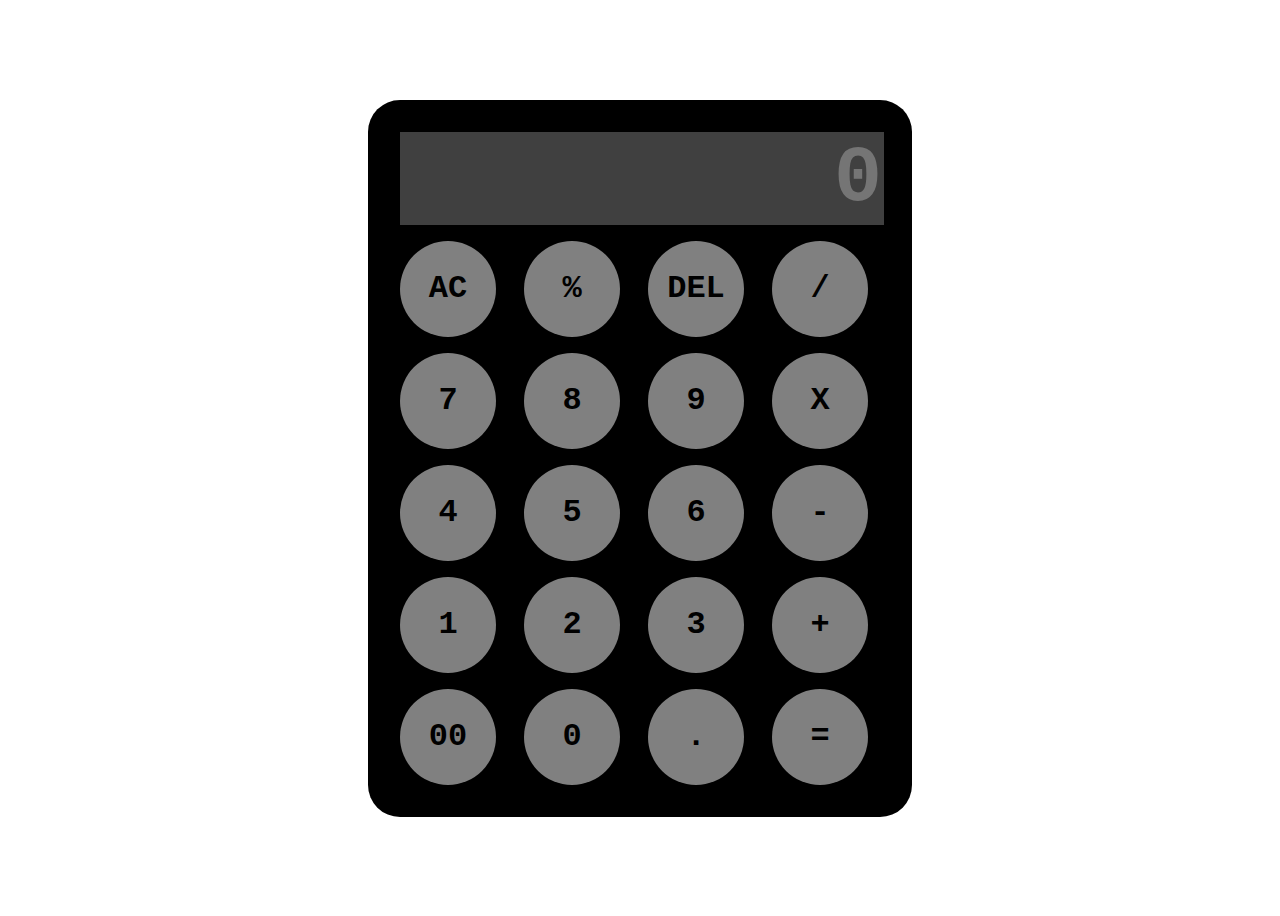
<file: index.html>
<!DOCTYPE html>
<html lang="en">
<head>
    <meta charset="UTF-8">
    <meta name="viewport" content="width=device-width, initial-scale=1.0">
    <title>Calculator</title>
    <link rel="stylesheet" href="style.css">
</head>
<body>
    <div class="box1">
        <div class="display_lable">
            <input type="text" placeholder="0" class="lable" readonly>
            <div class="buttons">
            <div class="row">
                <button>AC</button>
                <button>%</button>
                <button>DEL</button>
                <button>/</button>
            </div>
            <div class="row">
                <button>7</button>
                <button>8</button>
                <button>9</button>
                <button>X</button>
            </div>
            <div class="row">
                <button>4</button>
                <button>5</button>
                <button>6</button>
                <button>-</button>
            </div>
            <div class="row">
                <button>1</button>
                <button>2</button>
                <button>3</button>
                <button>+</button>
            </div>
            <div class="row">
                <button>00</button>
                <button>0</button>
                <button>.</button>
                <button>=</button>
            </div>
        </div>
    </div>
</body>
</html>
</file>
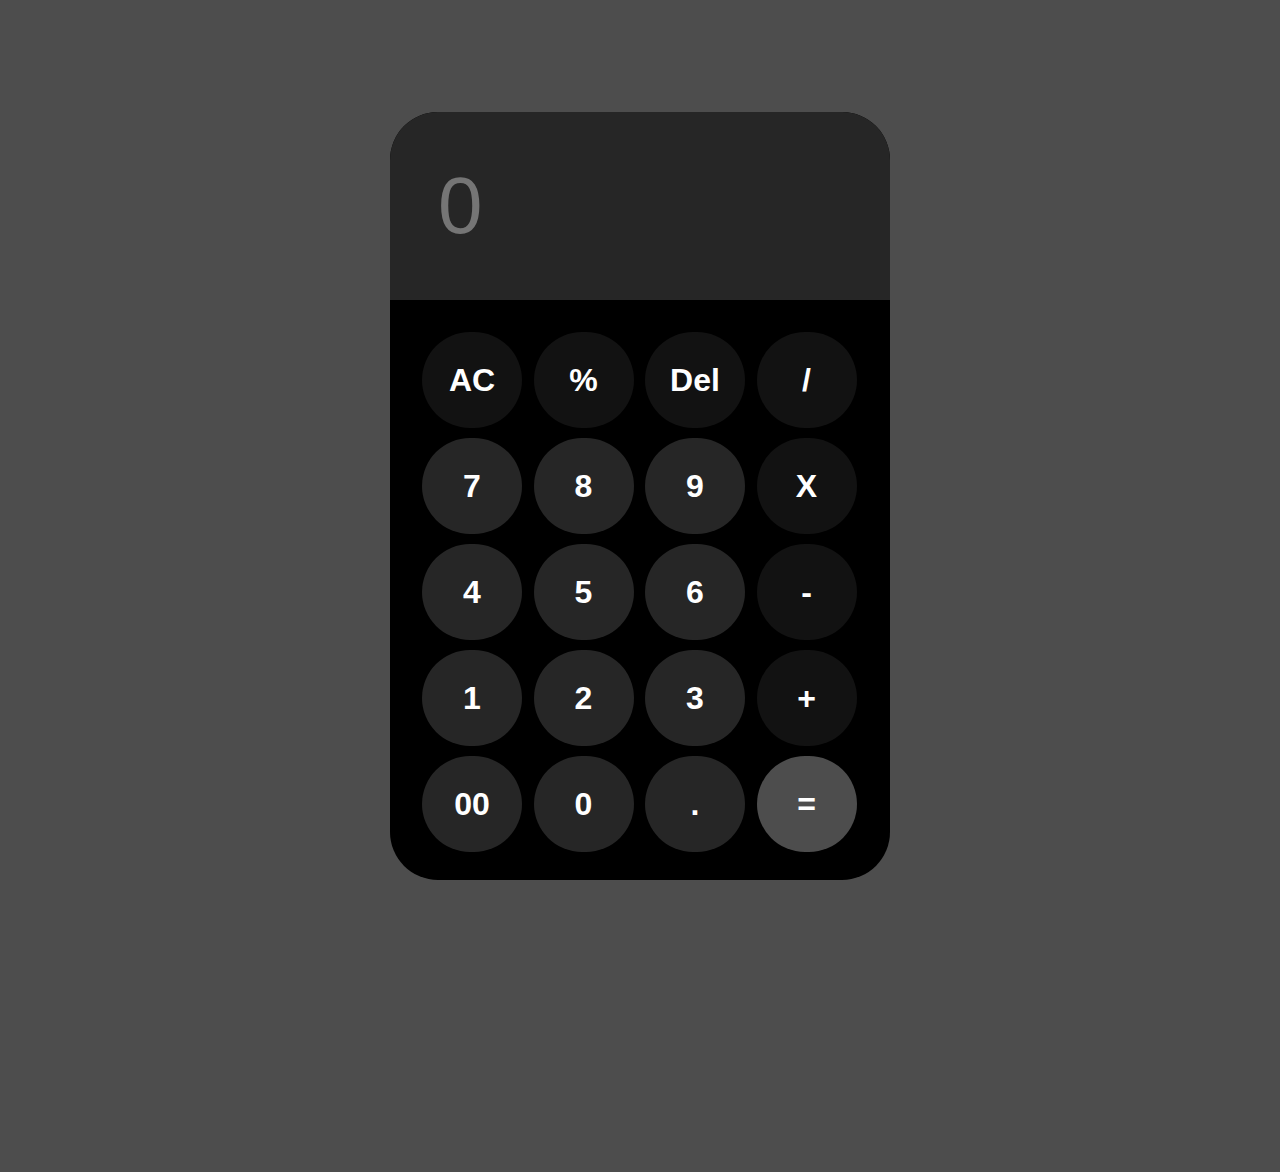
<file: codeht.html>
<!DOCTYPE html>
<html lang="en">
<head>
    <meta charset="UTF-8">
    <meta name="viewport" content="width=device-width, initial-scale=1.0">
    <title>calculator</title>
    <link rel="stylesheet" href="codecs.css">
</head>
<body>
    <div class="box1">
        <input class="result" id="result_display" placeholder="0" readonly>
        <div class="buttons">
            <button class="darkder" id="ac" onclick="cleareresult_display()">AC</button>
            <button class="darkder" id="modlus" onclick="appendtoresult_display('%')">%</button>
            <button class="darkder" id="del" onclick="cut_one_element()">Del</button>
            <button class="darkder" id="divide" onclick="appendtoresult_display('/')">/</button>
            <button id="seven" onclick="appendtoresult_display('7')">7</button>
            <button id="eight" onclick="appendtoresult_display('8')">8</button>
            <button id="nine" onclick="appendtoresult_display('9')">9</button>
            <button class="darkder" id="multi" onclick="appendtoresult_display('*')">X</button>
            <button id="four" onclick="appendtoresult_display('4')">4</button>
            <button id="five" onclick="appendtoresult_display('5')">5</button>
            <button id="six" onclick="appendtoresult_display('6')">6</button>
            <button class="darkder" id="minus" onclick="appendtoresult_display('-')">-</button>
            <button id="one" onclick="appendtoresult_display('1')">1</button>
            <button id="two" onclick="appendtoresult_display('2')">2</button>
            <button id="three" onclick="appendtoresult_display('3')">3</button>
            <button class="darkder" id="plus" onclick="appendtoresult_display('+')">+</button>
            <button id="doublezero" onclick="appendtoresult_display('00')">00</button>
            <button id="zero" onclick="appendtoresult_display('0')">0</button>
            <button id="dot" onclick="appendtoresult_display('.')">.</button>
            <button class="lighter" id="equal" onclick="provide_result()">=</button>
        </div>
    </div>

    <script src="calculator1.js"></script>
</body>
</html>
</file>
<file: style.css>
div
{
    /* border: 2px solid black; */
}

.box1
{
    height: 100vh;
    margin: none;
    display: flex;
    justify-content: center;
    align-items: center;
    
}

.display_lable
{

    max-width: 500px;
    padding: 2rem;
    overflow: hidden;
    border-radius: 2rem;
    width: 30rem;
    background-color: hsl(0, 0%, 0%);
}
.row
{
    display: grid;
    grid-template-columns: repeat(4,1fr);
    gap: 1rem;
    padding-top: 1rem;
}

button
{
    height: 6rem;
    width: 6rem;
    font-size: 2rem;
    font-family: monospace;
    font-weight: bolder;
    border-radius: 5rem;
    cursor: pointer;
    padding: 1rem;
    margin: 0;
    border: none;
    background-color: hsl(0, 0%, 50%);
}

.buttons
{
    height: 100%;

}

.lable
{
    width: 100%;
    border: none;
    text-align: right;
    font-size: 5rem;
    font-family: monospace;
    padding-bottom: ;
    font-weight: bolder;
    background-color: hsl(0, 0%, 25%);
    color: aliceblue;
}
</file>
<file: codecs.css>
body
{
    display: flex;
    justify-content: center;
    padding: 7rem;
    height: 100vh;
    margin: 0;
    background-color: hsl(0, 0%, 30%);
    padding-bottom: 10rem;
    
}

.box1
{
    background-color: black;
    border-radius: 3rem;
    overflow: hidden;
    max-width: 500px;
    height: 48rem;
}

.result
{
    width: 100%;
    padding: 3rem;
    background-color: black;
    text-align: left;
    border: none;
    background-color: hsl(0, 0%, 15%);
    font-size: 5rem;
    color: white;
    text-align: left;
}
button
{
    width: 100px;
    height: 6rem;
    background-color: hsl(0, 0%, 15%);
    color: white;
    align-items: center;
    border-radius: 6rem;
    font-size: 2rem;
    font-weight: bold;
    border: none;
    cursor: pointer;
}

.buttons
{
    display: grid;
    grid-template-columns: repeat(4,1fr);
    padding: 2rem;
    gap: 10px;
}

button:hover
{
    background-color: hsl(0, 0%, 25%);
}

button:active
{
    background-color: hsl(0, 0%, 50%);
}

.darkder
{
    background-color: hsl(0, 0%, 7%);
}

.lighter
{
    background-color: hsl(0, 0%, 30%);
}
</file>
